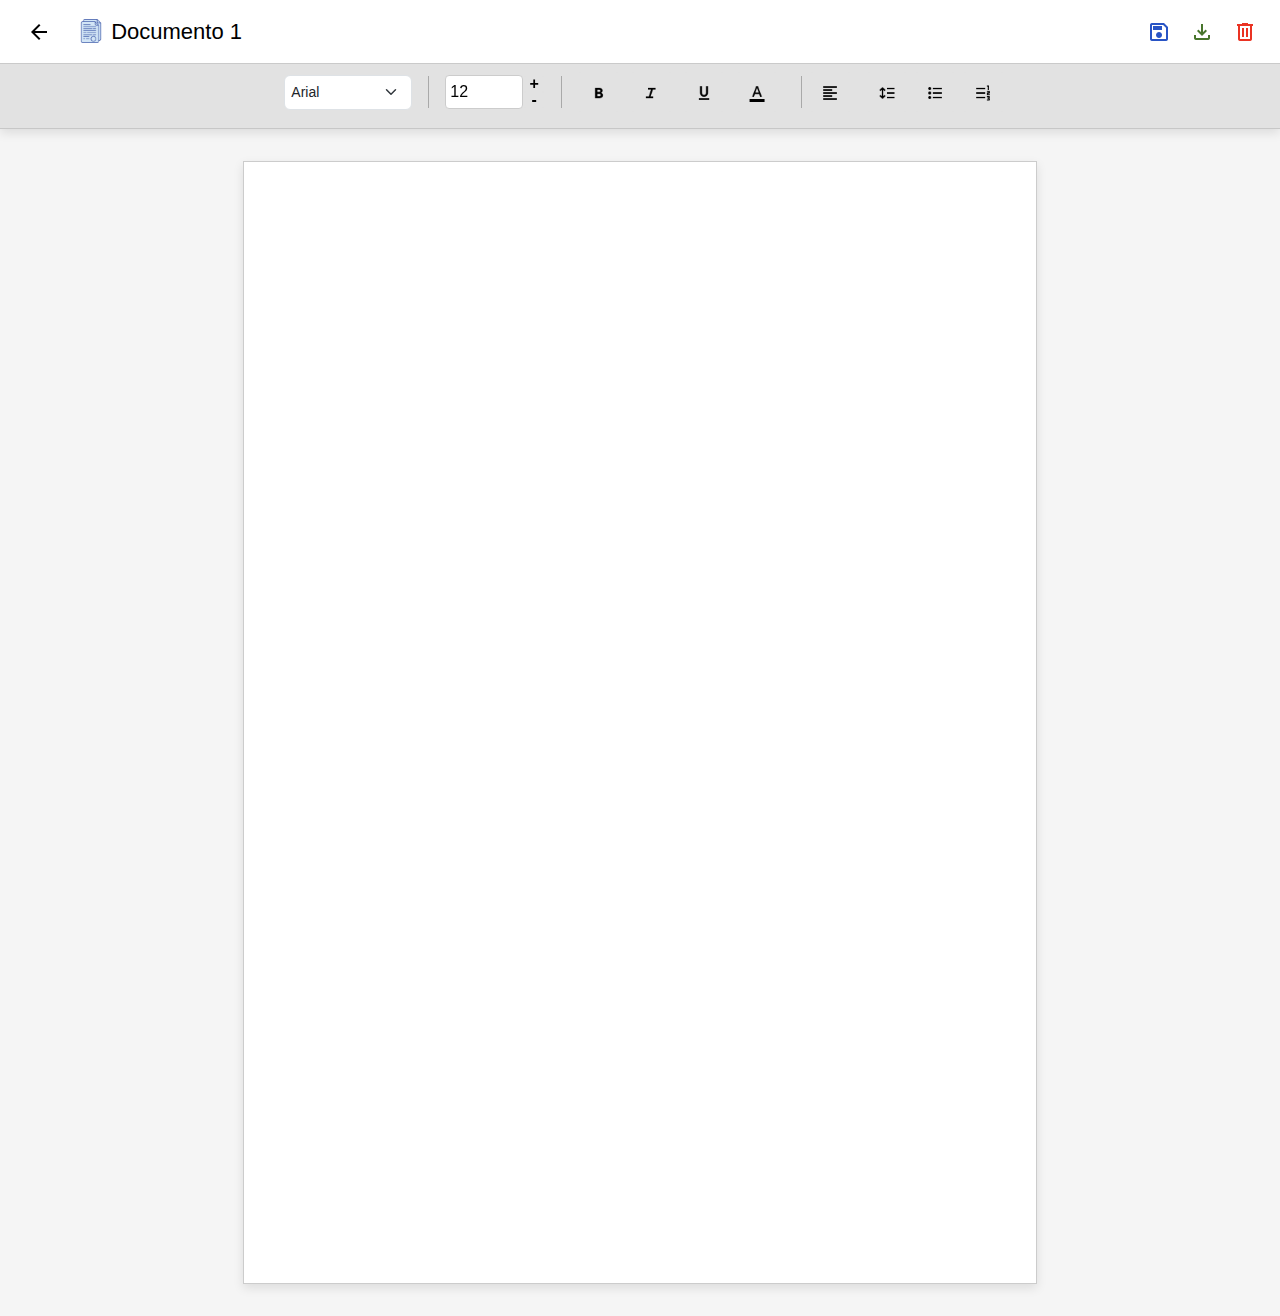
<file: index.html>
<!DOCTYPE html>
<html lang="en">
<head>
    <meta charset="UTF-8">
    <meta name="viewport" content="width=device-width, initial-scale=1.0">
    <link href="https://cdn.jsdelivr.net/npm/bootstrap@5.3.3/dist/css/bootstrap.min.css" rel="stylesheet">
    <link href="https://cdn.quilljs.com/1.3.6/quill.snow.css" rel="stylesheet">
    <link href="https://fonts.googleapis.com/css2?family=Roboto:wght@400;500&family=Open+Sans:wght@400;500&family=Lato:wght@400;500&family=Montserrat:wght@400;500&family=Raleway:wght@400;500&family=Poppins:wght@400;500&family=Merriweather:wght@400;500&family=Fira+Sans:wght@400;500&family=Inconsolata:wght@400;500&family=Playfair+Display:wght@400;500&family=Dancing+Script:wght@400;500&display=swap" rel="stylesheet">

    <link rel="stylesheet" href="style.css">
    <title>Document Editor</title>
</head>
<body>
    <header class="d-flex align-items-center px-3 justify-content-between">
        <div class="d-flex align-items-center">
            <a href="./list.html">
                <button class="btn p-2" id="back">
                    <img src="./icons/arrow_back_24dp_000000_FILL0_wght400_GRAD0_opsz24.png" alt="Back" class="icon">
                </button>
            </a>
            <img src="./icons/8071151.png" alt="" class="icon">
            <input type="text" value="Documento 1" id="titulo-doc">
        </div>
        <div id="action-btns">
            <button id="plus-button">
                <img src="./icons/more_vert_24dp_000000_FILL0_wght400_GRAD0_opsz24.png" class="icon">
            </button>
            <div id="file-buttons">
                <button id="save-button">
                    <img src="./icons/save_24dp_2854C5_FILL0_wght400_GRAD0_opsz24.png" alt="" class="icon">
                    <div class="confirmation-box" id="save-box">
                        Alterações salvas com sucesso.
                    </div>
                </button>
                <button id="download-button">
                    <img src="./icons/download_24dp_48752C_FILL0_wght400_GRAD0_opsz24.png" alt="" class="icon">
                    <div class="confirmation-box" id="download-box" style="display: none;">
                        <div id="html-download">Download arquivo HTML</div>
                        <div id="txt-download">Download arquivo txt</div>
                    </div>
                </button>
                <button id="remove-button">
                    <img src="./icons/delete_24dp_EA3323_FILL0_wght400_GRAD0_opsz24.png" alt="" class="icon">
                    <div class="confirmation-box" id="remove-box" style="display: none;">
                        Remover arquivo?
                        <div class="drop">Sim</div>
                        <div>Não</div>
                    </div>
                </button>
            </div>
        </div>
    </header>
    <section class="pt-2 pb-3 d-flex justify-content-center" >
        <div class="toolbar d-flex align-items-center">
            <div class="font-select" id="font-change">
                <select id="font-family" class="form-select">
                    <option value="Arial" style="font-family: Arial;">Arial</option>
                    <option value="Verdana" style="font-family: Verdana;">Verdana</option>
                    <option value="Tahoma" style="font-family: Tahoma;">Tahoma</option>
                    <option value="Times New Roman" style="font-family: 'Times New Roman';">Times New Roman</option>
                    <option value="Georgia" style="font-family: Georgia;">Georgia</option>
                    <option value="Courier New" style="font-family: 'Courier New';">Courier New</option>
                    <option value="Comic Sans MS" style="font-family: 'Comic Sans MS';">Comic Sans MS</option>
                    <option value="Impact" style="font-family: Impact;">Impact</option>
                    <option value="Roboto" style="font-family: 'Roboto';">Roboto</option>
                    <option value="Open Sans" style="font-family: 'Open Sans';">Open Sans</option>
                    <option value="Lato" style="font-family: 'Lato';">Lato</option>
                    <option value="Montserrat" style="font-family: 'Montserrat';">Montserrat</option>
                    <option value="Raleway" style="font-family: 'Raleway';">Raleway</option>
                    <option value="Poppins" style="font-family: 'Poppins';">Poppins</option>
                    <option value="Garamond" style="font-family: Garamond;">Garamond</option>
                    <option value="Palatino" style="font-family: Palatino;">Palatino</option>
                    <option value="Trebuchet MS" style="font-family: 'Trebuchet MS';">Trebuchet MS</option>
                    <option value="Helvetica" style="font-family: Helvetica;">Helvetica</option>
                    <option value="Ubuntu" style="font-family: 'Ubuntu';">Ubuntu</option>
                    <option value="Merriweather" style="font-family: 'Merriweather';">Merriweather</option>
                    <option value="Fira Sans" style="font-family: 'Fira Sans';">Fira Sans</option>
                    <option value="Inconsolata" style="font-family: 'Inconsolata';">Inconsolata</option>
                    <option value="Playfair Display" style="font-family: 'Playfair Display';">Playfair Display</option>
                    <option value="Dancing Script" style="font-family: 'Dancing Script';">Dancing Script</option>
                </select>
    
            </div>
            <hr>
            <div class="font-resize d-flex align-items-center">
                <div class="combobox-container" id="toolbar-container">
                    <input type="text" id="font-size" class="combobox-input" value="12">
                    <div class="increment-btns">
                        <button id="btn-plus">+</button>
                        <button id="btn-minus">-</button>
                    </div>
                    <div id="dropdown" class="dropdown-list ql-size">
                        <div data-value="8">8</div>
                        <div data-value="12">12</div>
                        <div data-value="14">14</div>
                        <div data-value="16">16</div>
                        <div data-value="18">18</div>
                        <div data-value="24">24</div>
                        <div data-value="36">36</div>
                        <div data-value="48">48</div>
                        <div data-value="72">72</div>
                        <div data-value="96">96</div>
                    </div>
                </div>
            </div>
            <hr>
            <div class="text-style">
                <button class="btn btn-light me-2" id="bold-button">
                    <img src="./icons//format_bold_24dp_000000_FILL0_wght400_GRAD0_opsz24.png" alt="" class="smaller-icon">
                </button>
                <button class="btn btn-light me-2" id="italic-button">
                    <img src="./icons/format_italic_24dp_000000_FILL0_wght400_GRAD0_opsz24.png" alt="" class="smaller-icon">
                </button>
                <button class="btn btn-light me-2" id="underline-button">
                    <img src="./icons//format_underlined_24dp_000000_FILL0_wght400_GRAD0_opsz24.png" alt="" class="smaller-icon">
                </button>
                <button class="btn btn-light me-2" id="color-button">
                    <img src="./icons/format_color_text_24dp_000000_FILL0_wght400_GRAD0_opsz24.png" alt="" class="smaller-icon">
                    <input type="color" id="color-picker">
                </button>
            </div>
            <button id="next-button">
                <img src="./icons/chevron_right_24dp_000000_FILL0_wght400_GRAD0_opsz24.png" class="icon">
            </button>    
            <hr id="not-show-hr">   
            <button id="back-button">
                <img src="./icons/chevron_left_24dp_000000_FILL0_wght400_GRAD0_opsz24.png" class="icon">
            </button>  
            <div class="custom-select">
                <div class="selected">
                  <img src="./icons/format_align_left_24dp_000000_FILL0_wght400_GRAD0_opsz24.png" alt="Align Left" class="smaller-icon">
                </div>
                <div class="options">
                  <div class="option" data-value="left">
                    <img src="./icons/format_align_left_24dp_000000_FILL0_wght400_GRAD0_opsz24.png" alt="Align Left" class="smaller-icon">
                  </div>
                  <div class="option" data-value="center">
                    <img src="./icons/format_align_center_24dp_000000_FILL0_wght400_GRAD0_opsz24.png" alt="" class="smaller-icon">
                  </div>
                  <div class="option" data-value="right">
                    <img src="./icons/format_align_right_24dp_000000_FILL0_wght400_GRAD0_opsz24.png" alt="" class="smaller-icon">
                  </div>
                  <div class="option" data-value="justify">
                    <img src="./icons/format_align_justify_24dp_000000_FILL0_wght400_GRAD0_opsz24.png" alt="" class="smaller-icon">
                  </div>
                </div>
              </div>
              <div class="select-space">
                <div class="selected-space">
                    <img src="./icons/format_line_spacing_24dp_000000_FILL0_wght400_GRAD0_opsz24.png" alt="Line Spacing" class="smaller-icon">
                </div>
                <div class="options-space">
                    <div class="option-space" data-value="1.0">
                      Simples
                    </div>
                    <div class="option-space" data-value="1.15">
                      1,15
                    </div>
                    <div class="option-space" data-value="1.5">
                      1,5
                    </div>
                    <div class="option-space" data-value="2.0">
                      Duplo
                    </div>
                  </div>
              </div>
              <button class="btn btn-light me-2" id="bullet-button">
                <img src="./icons/format_list_bulleted_24dp_000000_FILL0_wght400_GRAD0_opsz24.png" alt="" class="smaller-icon">
              </button>        
              <button class="btn btn-light me-2" id="ordered-button">
                <img src="./icons/format_list_numbered_rtl_24dp_000000_FILL0_wght400_GRAD0_opsz24.png" alt="" class="smaller-icon">
              </button>        
        </div>
    </section>
    <main class="d-flex justify-content-center align-items-center">
        <div class="editor-wrapper">
            <div id="editor" class="editable" contenteditable="true" placeholder="Start writing here..."></div>
        </div>    
    </main>
    <script src="https://cdn.jsdelivr.net/npm/bootstrap@5.3.3/dist/js/bootstrap.bundle.min.js"></script>
    <script src="https://cdn.quilljs.com/1.3.6/quill.js"></script>  
    
    <script src="./main.js"></script>
</body>
</html>
</file>
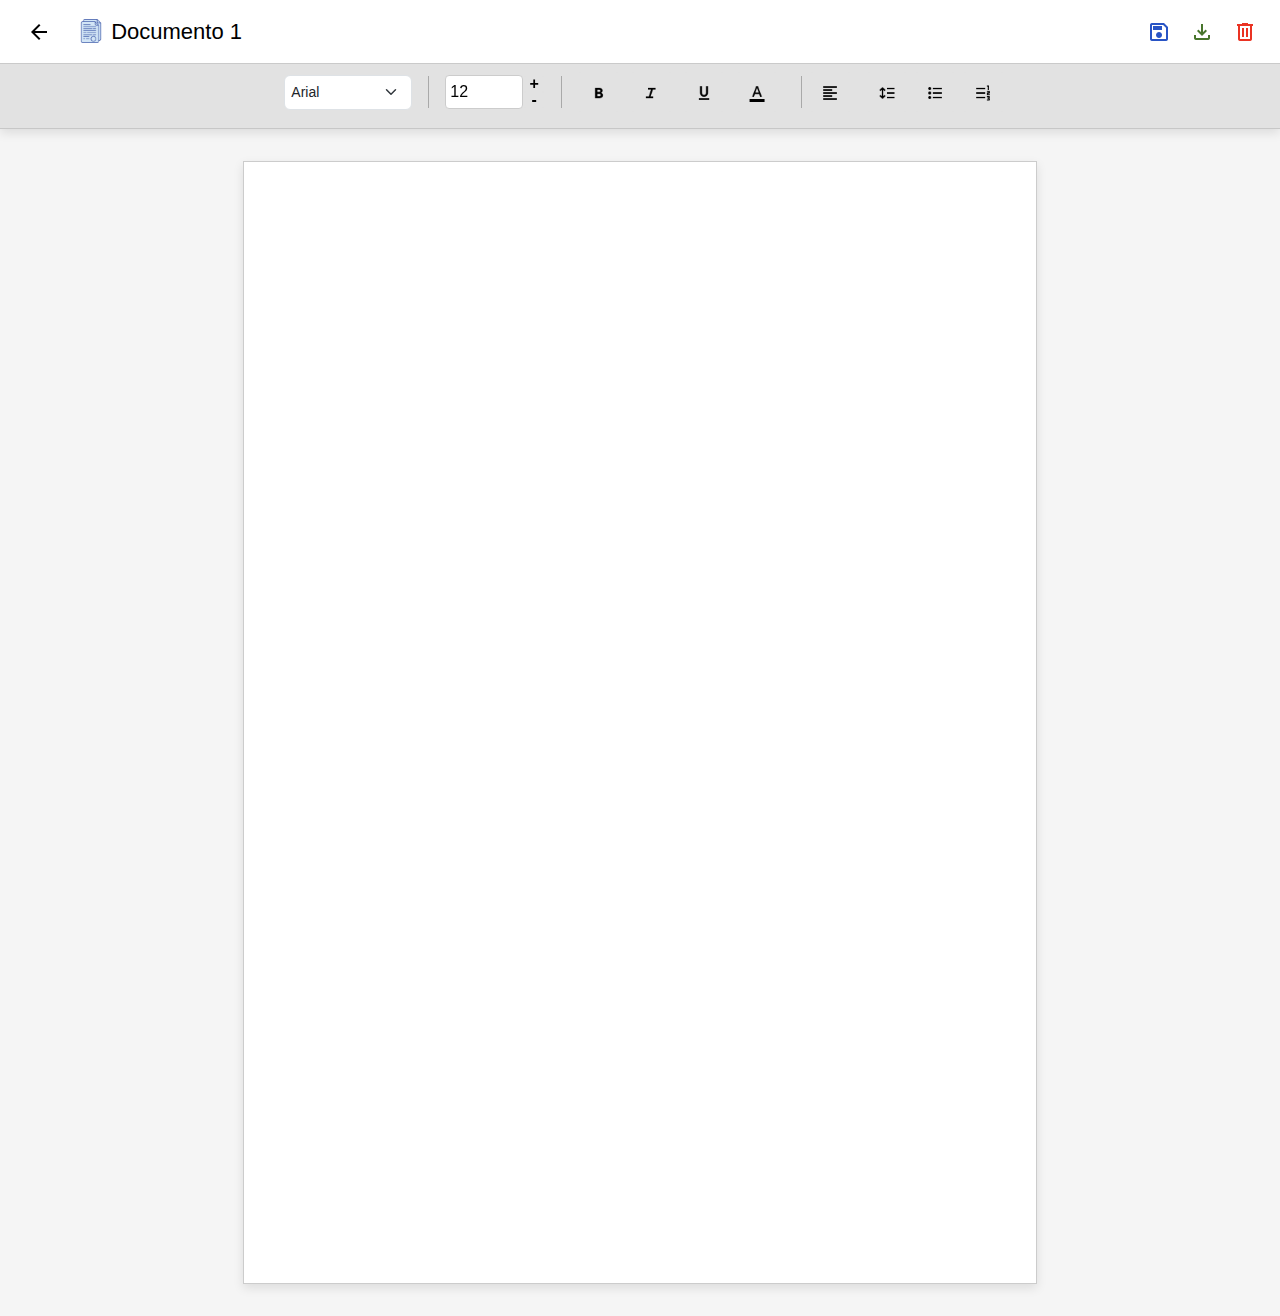
<file: src/index.html>
<!DOCTYPE html>
<html lang="en">
<head>
    <meta charset="UTF-8">
    <meta name="viewport" content="width=device-width, initial-scale=1.0">
    <link href="https://cdn.jsdelivr.net/npm/bootstrap@5.3.3/dist/css/bootstrap.min.css" rel="stylesheet">
    <link href="https://cdn.quilljs.com/1.3.6/quill.snow.css" rel="stylesheet">
    <link href="https://fonts.googleapis.com/css2?family=Roboto:wght@400;500&family=Open+Sans:wght@400;500&family=Lato:wght@400;500&family=Montserrat:wght@400;500&family=Raleway:wght@400;500&family=Poppins:wght@400;500&family=Merriweather:wght@400;500&family=Fira+Sans:wght@400;500&family=Inconsolata:wght@400;500&family=Playfair+Display:wght@400;500&family=Dancing+Script:wght@400;500&display=swap" rel="stylesheet">

    <link rel="stylesheet" href="style.css">
    <title>Document Editor</title>
</head>
<body>
    <header class="d-flex align-items-center px-3 justify-content-between">
        <div class="d-flex align-items-center">
            <a href="./list.html">
                <button class="btn p-2" id="back">
                    <img src="./icons/arrow_back_24dp_000000_FILL0_wght400_GRAD0_opsz24.png" alt="Back" class="icon">
                </button>
            </a>
            <img src="./icons/8071151.png" alt="" class="icon">
            <input type="text" value="Documento 1" id="titulo-doc">
        </div>
        <div>
            <button id="save-button">
                <img src="./icons/save_24dp_2854C5_FILL0_wght400_GRAD0_opsz24.png" alt="" class="icon">
                <div class="confirmation-box" id="save-box">
                    Alterações salvas com sucesso.
                </div>
            </button>
            <button id="download-button">
                <img src="./icons/download_24dp_48752C_FILL0_wght400_GRAD0_opsz24.png" alt="" class="icon">
                <div class="confirmation-box" id="download-box" style="display: none;">
                    <div>Download arquivo HTML</div>
                    <div>Download arquivo txt</div>
                </div>
            </button>
            <button id="remove-button">
                <img src="./icons/delete_24dp_EA3323_FILL0_wght400_GRAD0_opsz24.png" alt="" class="icon">
                <div class="confirmation-box" id="remove-box" style="display: none;">
                    Remover arquivo?
                    <div>Sim</div>
                    <div>Não</div>
                </div>
            </button>
        </div>
    </header>
    <section class="pt-2 pb-3 d-flex justify-content-center" >
        <div class="toolbar d-flex align-items-center">
            <div class="font-select">
                <select id="font-family" class="form-select">
                    <option value="Arial" style="font-family: Arial;">Arial</option>
                    <option value="Verdana" style="font-family: Verdana;">Verdana</option>
                    <option value="Tahoma" style="font-family: Tahoma;">Tahoma</option>
                    <option value="Times New Roman" style="font-family: 'Times New Roman';">Times New Roman</option>
                    <option value="Georgia" style="font-family: Georgia;">Georgia</option>
                    <option value="Courier New" style="font-family: 'Courier New';">Courier New</option>
                    <option value="Comic Sans MS" style="font-family: 'Comic Sans MS';">Comic Sans MS</option>
                    <option value="Impact" style="font-family: Impact;">Impact</option>
                    <option value="Roboto" style="font-family: 'Roboto';">Roboto</option>
                    <option value="Open Sans" style="font-family: 'Open Sans';">Open Sans</option>
                    <option value="Lato" style="font-family: 'Lato';">Lato</option>
                    <option value="Montserrat" style="font-family: 'Montserrat';">Montserrat</option>
                    <option value="Raleway" style="font-family: 'Raleway';">Raleway</option>
                    <option value="Poppins" style="font-family: 'Poppins';">Poppins</option>
                    <option value="Garamond" style="font-family: Garamond;">Garamond</option>
                    <option value="Palatino" style="font-family: Palatino;">Palatino</option>
                    <option value="Trebuchet MS" style="font-family: 'Trebuchet MS';">Trebuchet MS</option>
                    <option value="Helvetica" style="font-family: Helvetica;">Helvetica</option>
                    <option value="Ubuntu" style="font-family: 'Ubuntu';">Ubuntu</option>
                    <option value="Merriweather" style="font-family: 'Merriweather';">Merriweather</option>
                    <option value="Fira Sans" style="font-family: 'Fira Sans';">Fira Sans</option>
                    <option value="Inconsolata" style="font-family: 'Inconsolata';">Inconsolata</option>
                    <option value="Playfair Display" style="font-family: 'Playfair Display';">Playfair Display</option>
                    <option value="Dancing Script" style="font-family: 'Dancing Script';">Dancing Script</option>
                </select>
    
            </div>
            <hr>
            <div class="font-resize d-flex align-items-center">
                <div class="combobox-container" id="toolbar-container">
                    <input type="text" id="font-size" class="combobox-input" value="12">
                    <div class="increment-btns">
                        <button id="btn-plus">+</button>
                        <button id="btn-minus">-</button>
                    </div>
                    <div id="dropdown" class="dropdown-list ql-size">
                        <div data-value="8">8</div>
                        <div data-value="12">12</div>
                        <div data-value="14">14</div>
                        <div data-value="16">16</div>
                        <div data-value="18">18</div>
                        <div data-value="24">24</div>
                        <div data-value="36">36</div>
                        <div data-value="48">48</div>
                        <div data-value="72">72</div>
                        <div data-value="96">96</div>
                    </div>
                </div>
            </div>
            <hr>
            <div class="text-style">
                <button class="btn btn-light me-2" id="bold-button">
                    <img src="./icons//format_bold_24dp_000000_FILL0_wght400_GRAD0_opsz24.png" alt="" class="smaller-icon">
                </button>
                <button class="btn btn-light me-2" id="italic-button">
                    <img src="./icons/format_italic_24dp_000000_FILL0_wght400_GRAD0_opsz24.png" alt="" class="smaller-icon">
                </button>
                <button class="btn btn-light me-2" id="underline-button">
                    <img src="./icons//format_underlined_24dp_000000_FILL0_wght400_GRAD0_opsz24.png" alt="" class="smaller-icon">
                </button>
                <button class="btn btn-light me-2" id="color-button">
                    <img src="./icons/format_color_text_24dp_000000_FILL0_wght400_GRAD0_opsz24.png" alt="" class="smaller-icon">
                    <input type="color" id="color-picker">
                </button>
            </div>    
            <hr>    
            <div class="custom-select">
                <div class="selected">
                  <img src="./icons/format_align_left_24dp_000000_FILL0_wght400_GRAD0_opsz24.png" alt="Align Left" class="smaller-icon">
                </div>
                <div class="options">
                  <div class="option" data-value="left">
                    <img src="./icons/format_align_left_24dp_000000_FILL0_wght400_GRAD0_opsz24.png" alt="Align Left" class="smaller-icon">
                  </div>
                  <div class="option" data-value="center">
                    <img src="./icons/format_align_center_24dp_000000_FILL0_wght400_GRAD0_opsz24.png" alt="" class="smaller-icon">
                  </div>
                  <div class="option" data-value="right">
                    <img src="./icons/format_align_right_24dp_000000_FILL0_wght400_GRAD0_opsz24.png" alt="" class="smaller-icon">
                  </div>
                  <div class="option" data-value="justify">
                    <img src="./icons/format_align_justify_24dp_000000_FILL0_wght400_GRAD0_opsz24.png" alt="" class="smaller-icon">
                  </div>
                </div>
              </div>
              <div class="select-space">
                <div class="selected-space">
                    <img src="./icons/format_line_spacing_24dp_000000_FILL0_wght400_GRAD0_opsz24.png" alt="Line Spacing" class="smaller-icon">
                </div>
                <div class="options-space">
                    <div class="option-space" data-value="1.0">
                      Simples
                    </div>
                    <div class="option-space" data-value="1.15">
                      1,15
                    </div>
                    <div class="option-space" data-value="1.5">
                      1,5
                    </div>
                    <div class="option-space" data-value="2.0">
                      Duplo
                    </div>
                  </div>
              </div>
              <button class="btn btn-light me-2" id="bullet-button">
                <img src="./icons/format_list_bulleted_24dp_000000_FILL0_wght400_GRAD0_opsz24.png" alt="" class="smaller-icon">
            </button>        
            <button class="btn btn-light me-2" id="ordered-button">
                <img src="./icons/format_list_numbered_rtl_24dp_000000_FILL0_wght400_GRAD0_opsz24.png" alt="" class="smaller-icon">
            </button>        
        </div>
    </section>
    <main class="d-flex justify-content-center align-items-center">
        <div class="editor-wrapper">
            <div id="editor" class="editable" contenteditable="true" placeholder="Start writing here..."></div>
        </div>    
    </main>
    <script src="https://cdn.jsdelivr.net/npm/bootstrap@5.3.3/dist/js/bootstrap.bundle.min.js"></script>
    <script src="https://cdn.quilljs.com/1.3.6/quill.js"></script>  
    
    <script src="./main.js"></script>
</body>
</html>
</file>
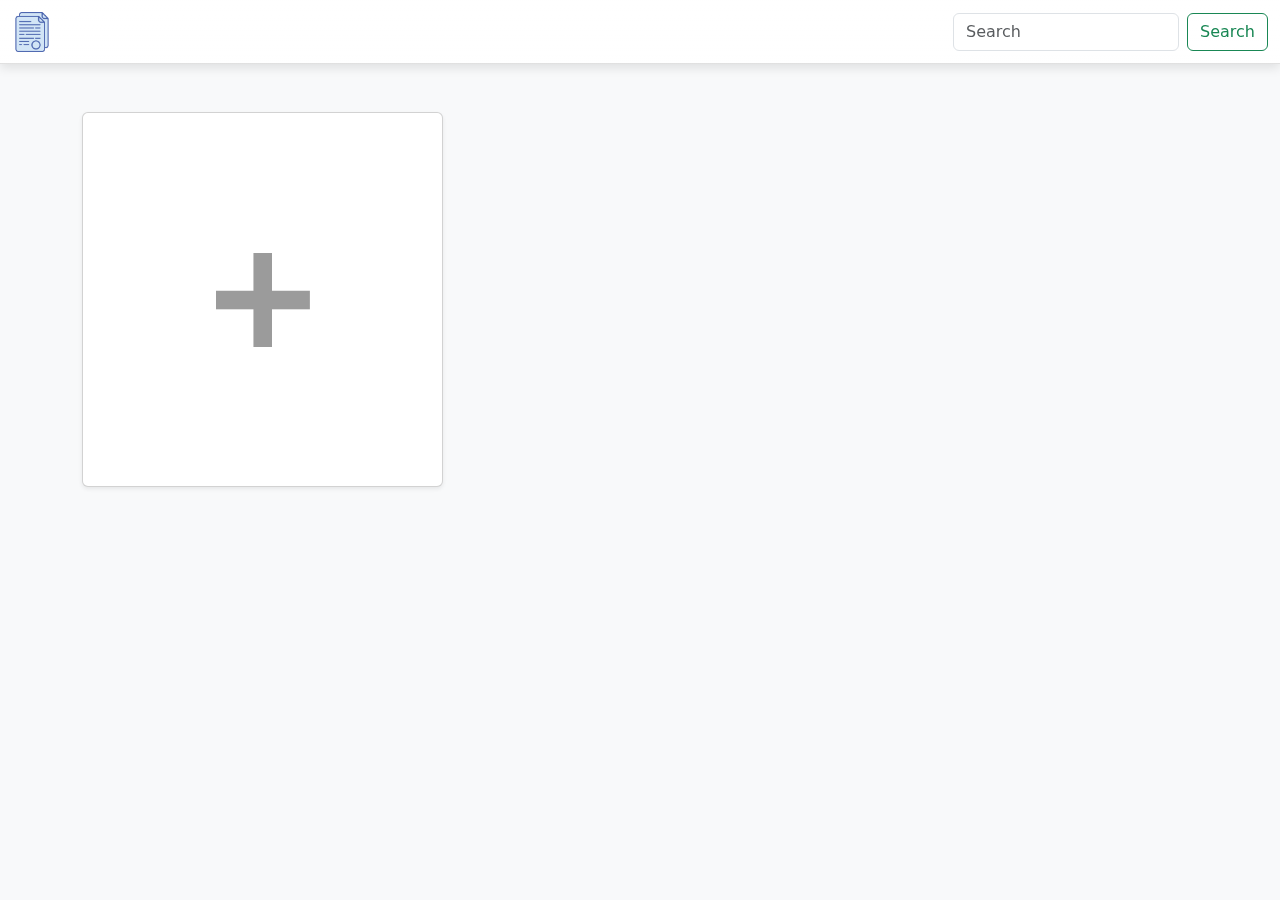
<file: list.html>
<!DOCTYPE html>
<html lang="en">
<head>
    <meta charset="UTF-8">
    <meta name="viewport" content="width=device-width, initial-scale=1.0">
    <link href="https://cdn.jsdelivr.net/npm/bootstrap@5.3.3/dist/css/bootstrap.min.css" rel="stylesheet">
    <link href="https://cdn.quilljs.com/1.3.6/quill.snow.css" rel="stylesheet">
    <link rel="stylesheet" href="./list-style.css">
    <title>Document</title>
</head>
<body class="bg-body-tertiary">
  <nav class="navbar navbar-expand-md navbar-black bg-white bg-gradient fixed-top">
    <div class="container-fluid">
      <a class="navbar-brand" href="#"><img src="./icons/8071151.png" class="icon" alt=""></a>
        <form class="d-flex" role="search">
          <input id="search-input" class="form-control me-2" type="search" placeholder="Search" aria-label="Search">
          <button class="btn btn-outline-success" type="submit" onclick="filterDocuments(event)">Search</button>
        </form>
      </div>
    </div>
  </nav>

  <div class="album py-5">
    <div class="container">
      <div class="row row-cols-1 row-cols-sm-2 row-cols-md-3 g-3" id="card-container">
        
        <!-- Card 1: Somente imagem centralizada -->
        <div class="col ignore-filter" id="first">
          <a href="#">
            <div class="card shadow-sm h-100 d-flex justify-content-center align-items-center" id="add-card-button">
              <svg class="bd-placeholder-img card-img-top" width="50%" height="auto" xmlns="http://www.w3.org/2000/svg" role="img" aria-label="Placeholder: Thumbnail" preserveAspectRatio="xMidYMid slice" focusable="false">
                <image href="./icons/8212741.png" width="100%" height="100%" />
              </svg>
            </div>
          </a>
        </div>  
      </div>
    </div>
  </div>
      <script src="./list.js"></script>
    <script src="https://cdn.jsdelivr.net/npm/bootstrap@5.3.3/dist/js/bootstrap.bundle.min.js"></script>
    <script src="https://cdn.quilljs.com/1.3.6/quill.js"></script>  
</body>
</html>
</file>
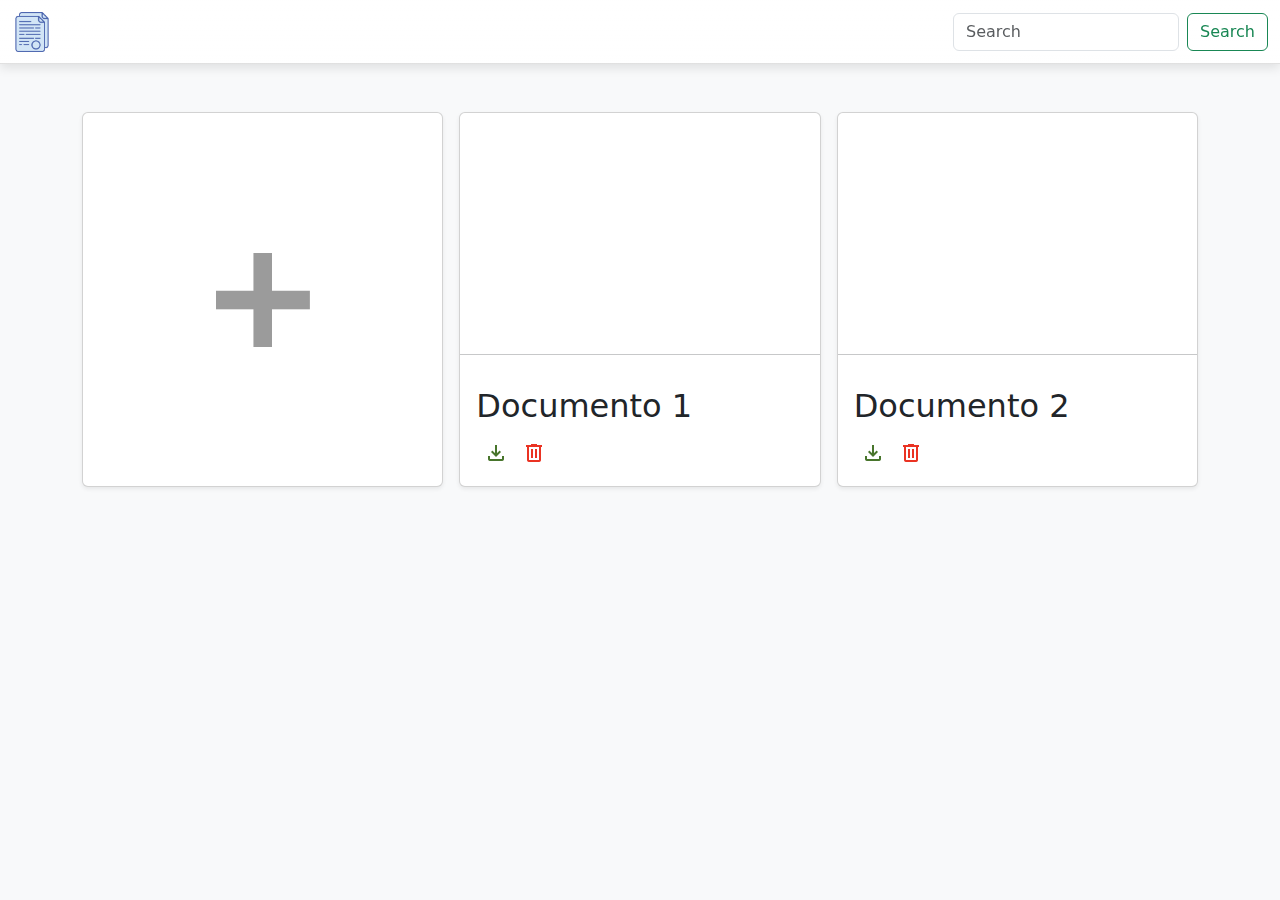
<file: src/list.html>
<!DOCTYPE html>
<html lang="en">
<head>
    <meta charset="UTF-8">
    <meta name="viewport" content="width=device-width, initial-scale=1.0">
    <link href="https://cdn.jsdelivr.net/npm/bootstrap@5.3.3/dist/css/bootstrap.min.css" rel="stylesheet">
    <link href="https://cdn.quilljs.com/1.3.6/quill.snow.css" rel="stylesheet">
    <link rel="stylesheet" href="./list-style.css">
    <title>Document</title>
</head>
<body class="bg-body-tertiary">
  <nav class="navbar navbar-expand-md navbar-black bg-white bg-gradient fixed-top">
    <div class="container-fluid">
      <a class="navbar-brand" href="#"><img src="./icons/8071151.png" class="icon" alt=""></a>
        <form class="d-flex" role="search">
          <input id="search-input" class="form-control me-2" type="search" placeholder="Search" aria-label="Search">
          <button class="btn btn-outline-success" type="submit" onclick="filterDocuments(event)">Search</button>
        </form>
      </div>
    </div>
  </nav>

  <div class="album py-5">
    <div class="container">
      <div class="row row-cols-1 row-cols-sm-2 row-cols-md-3 g-3">
        
        <!-- Card 1: Somente imagem centralizada -->
        <div class="col ignore-filter" id="first">
          <a href="./index.html">
            <div class="card shadow-sm h-100 d-flex justify-content-center align-items-center">
                <svg class="bd-placeholder-img card-img-top" width="50%" height="auto" xmlns="http://www.w3.org/2000/svg" role="img" aria-label="Placeholder: Thumbnail" preserveAspectRatio="xMidYMid slice" focusable="false">
                  <image href="./icons/8212741.png" width="100%" height="100%" />
                </svg>
            </div>
          </a>
        </div>

        <!-- Card 2: Com imagem e texto -->
        <div class="col document-card">
          <div class="card shadow-sm h-100">
            <svg class="bd-placeholder-img card-img-top" width="100%" height="225" xmlns="http://www.w3.org/2000/svg" role="img" aria-label="Placeholder: Thumbnail" preserveAspectRatio="xMidYMid slice" focusable="false">
              <image href="" width="100%" height="100%" />
            </svg>
            <hr>
            <div class="card-body d-flex flex-column">
              <h2 class="card-text">Documento 1</h2>
              <div class="d-flex justify-content-between align-items-center mt-auto">
                <div class="btn-group" id="buttons">
                  <button type="button" class="btn btn-sm download-button">
                    <img src="./icons/download_24dp_48752C_FILL0_wght400_GRAD0_opsz24.png" alt="Download">
                    <div class="confirmation-box download-box" style="display: none;">
                      <div>Download arquivo HTML</div>
                      <div>Download arquivo txt</div>
                    </div>
                  </button>
                  <button type="button" class="btn btn-sm remove-button">
                    <img src="./icons/delete_24dp_EA3323_FILL0_wght400_GRAD0_opsz24.png" alt="Delete">
                    <div class="confirmation-box remove-box" style="display: none;">
                      Remover arquivo?
                      <div>Sim</div>
                      <div>Não</div>
                    </div>
                  </button>
                </div>
              </div>
            </div>
          </div>
        </div>

        <!-- Card 3 -->
        <div class="col document-card">
          <div class="card shadow-sm h-100">
            <svg class="bd-placeholder-img card-img-top" width="100%" height="225" xmlns="http://www.w3.org/2000/svg" role="img" aria-label="Placeholder: Thumbnail" preserveAspectRatio="xMidYMid slice" focusable="false">
              <image href="" width="100%" height="100%" />
            </svg>
            <hr>
            <div class="card-body d-flex flex-column">
              <h2 class="card-text">Documento 2</h2>
              <div class="d-flex justify-content-between align-items-center mt-auto">
                <div class="btn-group" id="buttons">
                  <button type="button" class="btn btn-sm download-button">
                    <img src="./icons/download_24dp_48752C_FILL0_wght400_GRAD0_opsz24.png" alt="Download">
                    <div class="confirmation-box download-box" style="display: none;">
                      <div>Download arquivo HTML</div>
                      <div>Download arquivo txt</div>
                    </div>
                  </button>
                  <button type="button" class="btn btn-sm remove-button">
                    <img src="./icons/delete_24dp_EA3323_FILL0_wght400_GRAD0_opsz24.png" alt="Delete">
                    <div class="confirmation-box remove-box" style="display: none;">
                      Remover arquivo?
                      <div>Sim</div>
                      <div>Não</div>
                    </div>
                  </button>
                </div>
              </div>
            </div>
          </div>
        </div>
        
      </div>
    </div>
  </div>
      <script src="./list.js"></script>
    <script src="https://cdn.jsdelivr.net/npm/bootstrap@5.3.3/dist/js/bootstrap.bundle.min.js"></script>
    <script src="https://cdn.quilljs.com/1.3.6/quill.js"></script>  
</body>
</html>
</file>
<file: style.css>
body {
    position: relative;
    padding: 0;
    margin: 0;
    font-family: Arial, sans-serif;
    background-color: #e5e5e5;

}

header>div>img{
    margin-right: 0.4rem;
}

#save-box {
    right: 6rem;
    padding: 1rem 1.2rem;
    opacity: 0;
    visibility: hidden; /* Elemento inicialmente invisível */
    transition: opacity 0.5s ease, visibility 0s 0.5s;
  }

#remove-box{
    right: 1rem;
    padding: 1rem 1.2rem;
}
  

#download-box{
    right: 3rem;
}

.show{
    opacity: 1 !important;
    visibility: visible !important; /* Elemento visível quando a classe "show" está presente */
    transition: opacity 0.5s ease !important; /* Transição suave da opacidade */
  }
  
  .hide {
    opacity: 0 !important;
    visibility: hidden !important;
    transition: opacity 0.5s ease, visibility 0s 0.5s !important; /* A visibilidade será alterada depois de 0.5s (quando a opacidade terminar de transitar) */
  }

.confirmation-box{
    background-color: white;
    border: 1px solid #00000049;
    color: #00000098;
    position: absolute;
    font-family: Verdana, Geneva, Tahoma, sans-serif;
    padding: 0.3rem 0.5rem;
    border-radius: 7px;
    font-weight:bolder;
}

.confirmation-box>*{
    padding: 0.8rem 1.3rem;
}

.confirmation-box>*:hover{
    background-color: #f5f5f5;
}

hr{
    width: 1px;
    height: 80%; 
    background-color: #000; 
    border: none; 
}

.combobox-container {
    display: inline-flex;
    position: relative;
    width: 100px;
    align-items: center;
    margin: 0 1rem;
}

#color-button{
    position: relative;
}

#color-picker{
    display: none;
    position: absolute;
    top: 100%; /* Coloca o seletor logo abaixo do botão */
    left: 0;
    z-index: 10; /* Garante que o seletor apareça sobre outros elementos */
}

/* Estilo do input */
.combobox-input {
    width: 100%;
    padding: 4px;
    border: 1px solid #ccc;
    border-radius: 4px;
    -moz-appearance: textfield; /* Remove os botões de incremento para Firefox */
}

.font-select{
    margin: 0 1rem;
    width: 8rem;
}

.form-select {
    padding: 6px;
    font-size: 14px;
}

/* Remove os botões de incremento para outros navegadores */
input::-webkit-outer-spin-button,
input::-webkit-inner-spin-button {
    -webkit-appearance: none;
    margin: 0;
}

/* Estilo da lista suspensa */
.dropdown-list {
    position: absolute;
    top: 100%;
    left: 0;
    width: 100%;
    max-height: 150px;
    overflow-y: auto;
    background-color: white;
    border: 1px solid #ccc;
    border-top: none;
    display: none; /* Começa oculta */
    z-index: 10;
}

/* Cada item na lista */
.dropdown-list div {
    padding: 8px;
    cursor: pointer;
}

/* Estilo do item quando o mouse passa sobre ele */
.dropdown-list div:hover {
    background-color: #f0f0f0;
}

/* Botões para incremento e decremento */
.increment-btns {
    display: flex;
    flex-direction: column;
}

.increment-btns button {
    padding: 0;
    width: 20px;
    height: 10px;
    border: 1px solid #ccc;
    background-color: #f0f0f0;
    cursor: pointer;
    display: flex;
    align-items: center;
    justify-content: center;
    border-radius: 2px;
}

.increment-btns button:hover {
    background-color: #e0e0e0;
}

.controls {
    display: flex;
    gap: 10px;
    align-items: center;
    margin-top: 10px;
  }

.controls input{
    font-size: 14px;
  padding: 5px;
  border-radius: 4px;
  border: 1px solid #ccc;
  width: 60px;
  box-sizing: border-box;
}

header {
    height: 4rem;
    background-color: #ffffff;
    display: flex;
    align-items: center;
    justify-content: space-between;
    position: sticky;
    top: 0;
    z-index: 1000;
    border-bottom: #cacaca 1px solid;
}

section {
    position: sticky;
    top: 4rem;
    background-color: rgb(226, 226, 226);
    border-bottom: 1px solid #0000001e;
    box-shadow: 0px 4px 10px rgba(0, 0, 0, 0.1);
    z-index: 999;
}

header a{
    border-radius: 4px;
    cursor: pointer;
    transition: background-color 0.3s ease;
}

header button{
    background-color: #ffffff;
    border: none;
    padding: 0.3rem 0.3rem;
    border-radius: 4px;
    cursor: pointer;
    transition: background-color 0.3s ease;
    margin: 0 0.15rem;
}
header button:hover, header a:hover{
    background-color: #ebebeb;
}

.icon {
    width: 24px;
    height: 24px;
}

.smaller-icon{
    width: 18px;
    height: 18px;
}

main {
    display: flex;
    justify-content: center;
    align-items: center;
    padding: 2rem;
    background-color: #f5f5f5;
    min-height: 100vh;
    flex-shrink: 0; /* Evita que os filhos diminuam */
}

.editor-wrapper {
    display: flex;
    justify-content: center;
    align-items: center;
    width: 210mm; /* Largura fixa para telas grandes */
    height: 297mm; /* Altura fixa para telas grandes */
    margin: 0 auto; /* Centraliza o editor */
}

.editable {
    background-color: white;
    width: 210mm;
    height: 297mm;
    border: 1px solid #ccc;
    padding: 1.5rem;
    box-shadow: 0px 4px 10px rgba(0, 0, 0, 0.1);
    line-height: 1.5;
    font-size: 12pt;
    outline: none;
    box-sizing: border-box;
    overflow-y: auto;
    white-space: pre-wrap;
    overflow-wrap: break-word;
}

.ql-font-arial {
    font-family: Arial, sans-serif;
}
.ql-font-verdana {
    font-family: Verdana, sans-serif;
}
.ql-font-tahoma {
    font-family: Tahoma, sans-serif;
}
.ql-font-times-new-roman {
    font-family: 'Times New Roman', serif;
}
.ql-font-georgia {
    font-family: Georgia, serif;
}
.ql-font-courier-new {
    font-family: 'Courier New', monospace;
}
.ql-font-comic-sans-ms {
    font-family: 'Comic Sans MS', cursive;
}
.ql-font-impact {
    font-family: Impact, sans-serif;
}
.ql-font-roboto {
    font-family: 'Roboto', sans-serif;
}
.ql-font-open-sans {
    font-family: 'Open Sans', sans-serif;
}
.ql-font-lato {
    font-family: 'Lato', sans-serif;
}
.ql-font-montserrat {
    font-family: 'Montserrat', sans-serif;
}
.ql-font-raleway {
    font-family: 'Raleway', sans-serif;
}
.ql-font-poppins {
    font-family: 'Poppins', sans-serif;
}
.ql-font-garamond {
    font-family: Garamond, serif;
}
.ql-font-palatino {
    font-family: Palatino, serif;
}
.ql-font-trebuchet-ms {
    font-family: 'Trebuchet MS', sans-serif;
}
.ql-font-helvetica {
    font-family: Helvetica, sans-serif;
}
.ql-font-ubuntu {
    font-family: 'Ubuntu', sans-serif;
}
.ql-font-merriweather {
    font-family: 'Merriweather', serif;
}
.ql-font-fira-sans {
    font-family: 'Fira Sans', sans-serif;
}
.ql-font-inconsolata {
    font-family: 'Inconsolata', monospace;
}
.ql-font-playfair-display {
    font-family: 'Playfair Display', serif;
}
.ql-font-dancing-script {
    font-family: 'Dancing Script', cursive;
}

.editable:empty:before {
    color: #999;
    pointer-events: none;
    display: block;
}

header>div>img{
    margin-left: 1rem;
}

.toolbar {
    display: flex;
}

.text-style{
    margin: 0 1rem;
}

.toolbar button, .selected, .selected-space {
    background-color: rgb(226, 226, 226);
    border: none;
    font-weight: bold;
    cursor: pointer;
    padding: 0.5rem 0.7rem;
    border-radius: 4px;
    transition: background-color 0.2s;
}

.toolbar button:hover, .selected:hover, .selected-space:hover {
    background-color: #cac8c8;
}

.custom-select, .select-space {
    position: relative;
    display: inline-block;
    cursor: pointer;
    margin: 0 0.5rem;
  }

  .options, .options-space {
    display: none;
    position: absolute;
    background-color: white;
    border: 1px solid #ccc;
    z-index: 1;
  }

  .option, .option-space {
    padding: 10px;
  }

  .option:hover, .option-space:hover {
    background-color: #f0f0f0;
  }

  .custom-select.active .options, .select-space.active .options-space {
    display: block;
  }
  #titulo-doc{
    border: none;
    border-radius: 10px;
    font-size: 22px;
    width: 15rem;
    font-family:Verdana, Geneva, Tahoma, sans-serif
  }

  #titulo-doc:focus{
    outline: rgb(126, 158, 226) 2px solid;
  }

.pressed{
background-color: #a5a5a5 !important;
}

.header-pressed{
    background-color: #d8d8d8 !important;
};


  #download-button, #remove-button{
    position: relative;
  }

  #next-button, #back-button{
    display: none;
  }

#plus-button{
    display: none;
}

/* Media Queries para telas menores */
@media (max-width: 768px) {

    #action-btns{
        display: flex;
        flex-direction: column;
    }

    .custom-select, .select-space, #bullet-button, #ordered-button, #not-show-hr, #file-buttons{
        display: none;
    }

    .editable{
        width: 100%;
    }

    main{
        padding: 0.3rem;
    }

    #next-button{
        display:block;
    }


    #plus-button{
        display: block;
    }

}
</file>
<file: src/style.css>
body {
    position: relative;
    padding: 0;
    margin: 0;
    font-family: Arial, sans-serif;
    background-color: #e5e5e5;
}

header>div>img{
    margin-right: 0.4rem;
}

#save-box {
    right: 6rem;
    padding: 1rem 1.2rem;
    opacity: 0;
    visibility: hidden; /* Elemento inicialmente invisível */
    transition: opacity 0.5s ease, visibility 0s 0.5s;
  }

#remove-box{
    right: 1rem;
    padding: 1rem 1.2rem;
}
  

#download-box{
    right: 3rem;
}

.show{
    opacity: 1 !important;
    visibility: visible !important; /* Elemento visível quando a classe "show" está presente */
    transition: opacity 0.5s ease !important; /* Transição suave da opacidade */
  }
  
  .hide {
    opacity: 0 !important;
    visibility: hidden !important;
    transition: opacity 0.5s ease, visibility 0s 0.5s !important; /* A visibilidade será alterada depois de 0.5s (quando a opacidade terminar de transitar) */
  }

.confirmation-box{
    background-color: white;
    border: 1px solid #00000049;
    color: #00000098;
    position: absolute;
    font-family: Verdana, Geneva, Tahoma, sans-serif;
    padding: 0.3rem 0.5rem;
    border-radius: 7px;
    font-weight:bolder;
}

.confirmation-box>*{
    padding: 0.8rem 1.3rem;
}

.confirmation-box>*:hover{
    background-color: #f5f5f5;
}

hr{
    width: 1px;
    height: 80%; 
    background-color: #000; 
    border: none; 
}

.combobox-container {
    display: inline-flex;
    position: relative;
    width: 100px;
    align-items: center;
    margin: 0 1rem;
}

#color-button{
    position: relative;
}

#color-picker{
    display: none;
    position: absolute;
    top: 100%; /* Coloca o seletor logo abaixo do botão */
    left: 0;
    z-index: 10; /* Garante que o seletor apareça sobre outros elementos */
}

/* Estilo do input */
.combobox-input {
    width: 100%;
    padding: 4px;
    border: 1px solid #ccc;
    border-radius: 4px;
    -moz-appearance: textfield; /* Remove os botões de incremento para Firefox */
}

.font-select{
    margin: 0 1rem;
    width: 8rem;
}

.form-select {
    padding: 6px;
    font-size: 14px;
}

/* Remove os botões de incremento para outros navegadores */
input::-webkit-outer-spin-button,
input::-webkit-inner-spin-button {
    -webkit-appearance: none;
    margin: 0;
}

/* Estilo da lista suspensa */
.dropdown-list {
    position: absolute;
    top: 100%;
    left: 0;
    width: 100%;
    max-height: 150px;
    overflow-y: auto;
    background-color: white;
    border: 1px solid #ccc;
    border-top: none;
    display: none; /* Começa oculta */
    z-index: 10;
}

/* Cada item na lista */
.dropdown-list div {
    padding: 8px;
    cursor: pointer;
}

/* Estilo do item quando o mouse passa sobre ele */
.dropdown-list div:hover {
    background-color: #f0f0f0;
}

/* Botões para incremento e decremento */
.increment-btns {
    display: flex;
    flex-direction: column;
}

.increment-btns button {
    padding: 0;
    width: 20px;
    height: 10px;
    border: 1px solid #ccc;
    background-color: #f0f0f0;
    cursor: pointer;
    display: flex;
    align-items: center;
    justify-content: center;
    border-radius: 2px;
}

.increment-btns button:hover {
    background-color: #e0e0e0;
}

.controls {
    display: flex;
    gap: 10px;
    align-items: center;
    margin-top: 10px;
  }

.controls input{
    font-size: 14px;
  padding: 5px;
  border-radius: 4px;
  border: 1px solid #ccc;
  width: 60px;
  box-sizing: border-box;
}

header {
    height: 4rem;
    background-color: #ffffff;
    display: flex;
    align-items: center;
    justify-content: space-between;
    position: sticky;
    top: 0;
    z-index: 1000;
    border-bottom: #cacaca 1px solid;
}

section {
    position: sticky;
    top: 4rem;
    background-color: rgb(226, 226, 226);
    border-bottom: 1px solid #0000001e;
    box-shadow: 0px 4px 10px rgba(0, 0, 0, 0.1);
    z-index: 999;
}

header a{
    border-radius: 4px;
    cursor: pointer;
    transition: background-color 0.3s ease;
}

header button{
    background-color: #ffffff;
    border: none;
    padding: 0.3rem 0.3rem;
    border-radius: 4px;
    cursor: pointer;
    transition: background-color 0.3s ease;
    margin: 0 0.15rem;
}
header button:hover, header a:hover{
    background-color: #ebebeb;
}

.icon {
    width: 24px;
    height: 24px;
}

.smaller-icon{
    width: 18px;
    height: 18px;
}

main {
    display: flex;
    justify-content: center;
    align-items: center;
    padding: 2rem;
    background-color: #f5f5f5;
    min-height: 100vh;
    flex-shrink: 0; /* Evita que os filhos diminuam */
}

.editor-wrapper {
    display: flex;
    justify-content: center;
    align-items: center;
    width: 210mm;
    height: 297mm;
}

.editable {
    background-color: white;
    width: 210mm;
    height: 297mm;
    border: 1px solid #ccc;
    padding: 1.5rem;
    box-shadow: 0px 4px 10px rgba(0, 0, 0, 0.1);
    line-height: 1.5;
    font-size: 12pt;
    outline: none;
    box-sizing: border-box;
    overflow-y: auto;
    white-space: pre-wrap;
    overflow-wrap: break-word;
}

#editor[contenteditable="true"]:empty:before {
    content: attr(data-placeholder); /* Placeholder quando vazio */
    color: gray;
  }

.ql-font-arial {
    font-family: Arial, sans-serif;
}
.ql-font-verdana {
    font-family: Verdana, sans-serif;
}
.ql-font-tahoma {
    font-family: Tahoma, sans-serif;
}
.ql-font-times-new-roman {
    font-family: 'Times New Roman', serif;
}
.ql-font-georgia {
    font-family: Georgia, serif;
}
.ql-font-courier-new {
    font-family: 'Courier New', monospace;
}
.ql-font-comic-sans-ms {
    font-family: 'Comic Sans MS', cursive;
}
.ql-font-impact {
    font-family: Impact, sans-serif;
}
.ql-font-roboto {
    font-family: 'Roboto', sans-serif;
}
.ql-font-open-sans {
    font-family: 'Open Sans', sans-serif;
}
.ql-font-lato {
    font-family: 'Lato', sans-serif;
}
.ql-font-montserrat {
    font-family: 'Montserrat', sans-serif;
}
.ql-font-raleway {
    font-family: 'Raleway', sans-serif;
}
.ql-font-poppins {
    font-family: 'Poppins', sans-serif;
}
.ql-font-garamond {
    font-family: Garamond, serif;
}
.ql-font-palatino {
    font-family: Palatino, serif;
}
.ql-font-trebuchet-ms {
    font-family: 'Trebuchet MS', sans-serif;
}
.ql-font-helvetica {
    font-family: Helvetica, sans-serif;
}
.ql-font-ubuntu {
    font-family: 'Ubuntu', sans-serif;
}
.ql-font-merriweather {
    font-family: 'Merriweather', serif;
}
.ql-font-fira-sans {
    font-family: 'Fira Sans', sans-serif;
}
.ql-font-inconsolata {
    font-family: 'Inconsolata', monospace;
}
.ql-font-playfair-display {
    font-family: 'Playfair Display', serif;
}
.ql-font-dancing-script {
    font-family: 'Dancing Script', cursive;
}

.editable:empty:before {
    content: attr(placeholder);
    color: #999;
    pointer-events: none;
    display: block;
}

header>div>img{
    margin-left: 1rem;
}

.toolbar {
    display: flex;
}

.text-style{
    margin: 0 1rem;
}

.toolbar button, .selected, .selected-space {
    background-color: rgb(226, 226, 226);
    border: none;
    font-weight: bold;
    cursor: pointer;
    padding: 0.5rem 0.7rem;
    border-radius: 4px;
    transition: background-color 0.2s;
}

.toolbar button:hover, .selected:hover, .selected-space:hover {
    background-color: #cac8c8;
}

.custom-select, .select-space {
    position: relative;
    display: inline-block;
    cursor: pointer;
    margin: 0 0.5rem;
  }

  .options, .options-space {
    display: none;
    position: absolute;
    background-color: white;
    border: 1px solid #ccc;
    z-index: 1;
  }

  .option, .option-space {
    padding: 10px;
  }

  .option:hover, .option-space:hover {
    background-color: #f0f0f0;
  }

  .custom-select.active .options, .select-space.active .options-space {
    display: block;
  }
  #titulo-doc{
    border: none;
    border-radius: 10px;
    font-size: 22px;
    width: 15rem;
    font-family:Verdana, Geneva, Tahoma, sans-serif
  }

  #titulo-doc:focus{
    outline: rgb(126, 158, 226) 2px solid;
  }

.pressed{
background-color: #a5a5a5 !important;
}

.header-pressed{
    background-color: #d8d8d8 !important;
};


  #download-button, #remove-button{
    position: relative;
  }
</file>
<file: list-style.css>
#buttons>*>img{
    width: 1.5rem;
}

.remove-box{
    padding: 1rem 1.2rem;
    width: 12rem;
}

  

nav{
    height: 4rem;
    z-index: 1000;
    border-bottom: 1px solid #0000001e;
    box-shadow: 0px 4px 10px rgba(0, 0, 0, 0.1);
}

.download-box{
    width: 15rem;
}

.icon {
    width: 40px;
    height: 40px;
}

.confirmation-box{
    background-color: white;
    border: 1px solid #00000049;
    color: #00000098;
    position: absolute;
    display: block;
    font-family: Verdana, Geneva, Tahoma, sans-serif;
    padding: 0.3rem 0.5rem;
    border-radius: 7px;
    font-weight:bolder;
}

.none{
    display: none;
}

.confirmation-box>*{
    padding: 0.8rem 1.3rem;
}

.confirmation-box>*:hover{
    background-color: #f5f5f5;
}

.download-button, .remove-button{
    position: relative;
  }

.album{
    margin-top: 4rem;
}

#buttons>*{
    background-color: #ffffff;
    border: none;
    padding: 0.3rem 0.3rem;
    border-radius: 4px;
    cursor: pointer;
    transition: background-color 0.3s ease;
    margin: 0 0.15rem;
}
#buttons>*:hover, .card:hover{
    background-color: #ebebeb;
}

.ignore-filter {
    min-height: 375px; /* Ajuste o valor conforme necessário */
  }

  .header-pressed{
    background-color: #d8d8d8 !important;
};

.card{
    transition: background-color 0.3s ease; /* Animação suave na mudança */
}

  /* Para garantir que o card não seja comprimido */
  .ignore-filter .card {
    display: flex;
    justify-content: center;
    align-items: center;
    min-height: 300px; /* Mesmo valor usado no card pai */
  }

  /* Garante que o SVG tenha um tamanho fixo */
  .ignore-filter svg {
    width: 50%;
    height: auto;
  }

  /* Impede que o layout seja quebrado com a exibição/ocultação */
  .document-card {
    min-height: 375px; /* Ou ajuste conforme o design desejado */
  }
</file>
<file: src/list-style.css>
#buttons>*>img{
    width: 1.5rem;
}

.remove-box{
    padding: 1rem 1.2rem;
    width: 12rem;
}
 
nav{
    height: 4rem;
    z-index: 1000;
    border-bottom: 1px solid #0000001e;
    box-shadow: 0px 4px 10px rgba(0, 0, 0, 0.1);
}

.download-box{
    width: 15rem;
}

.icon {
    width: 40px;
    height: 40px;
}

.confirmation-box{
    background-color: white;
    border: 1px solid #00000049;
    color: #00000098;
    position: absolute;
    font-family: Verdana, Geneva, Tahoma, sans-serif;
    padding: 0.3rem 0.5rem;
    border-radius: 7px;
    font-weight:bolder;
}

.confirmation-box>*{
    padding: 0.8rem 1.3rem;
}

.confirmation-box>*:hover{
    background-color: #f5f5f5;
}

.download-button, .remove-button{
    position: relative;
  }

.album{
    margin-top: 4rem;
}

#buttons>*{
    background-color: #ffffff;
    border: none;
    padding: 0.3rem 0.3rem;
    border-radius: 4px;
    cursor: pointer;
    transition: background-color 0.3s ease;
    margin: 0 0.15rem;
}
#buttons>*:hover, .card:hover{
    background-color: #ebebeb;
}

.ignore-filter {
    min-height: 375px; /* Ajuste o valor conforme necessário */
  }

  .ignore-filter .card {
    
  }

.card{
    transition: background-color 0.3s ease; /* Animação suave na mudança */
}

  /* Para garantir que o card não seja comprimido */
  .ignore-filter .card {
    display: flex;
    justify-content: center;
    align-items: center;
    min-height: 300px; /* Mesmo valor usado no card pai */
  }

  /* Garante que o SVG tenha um tamanho fixo */
  .ignore-filter svg {
    width: 50%;
    height: auto;
  }

  /* Impede que o layout seja quebrado com a exibição/ocultação */
  .document-card {
    min-height: 375px; /* Ou ajuste conforme o design desejado */
  }
</file>
